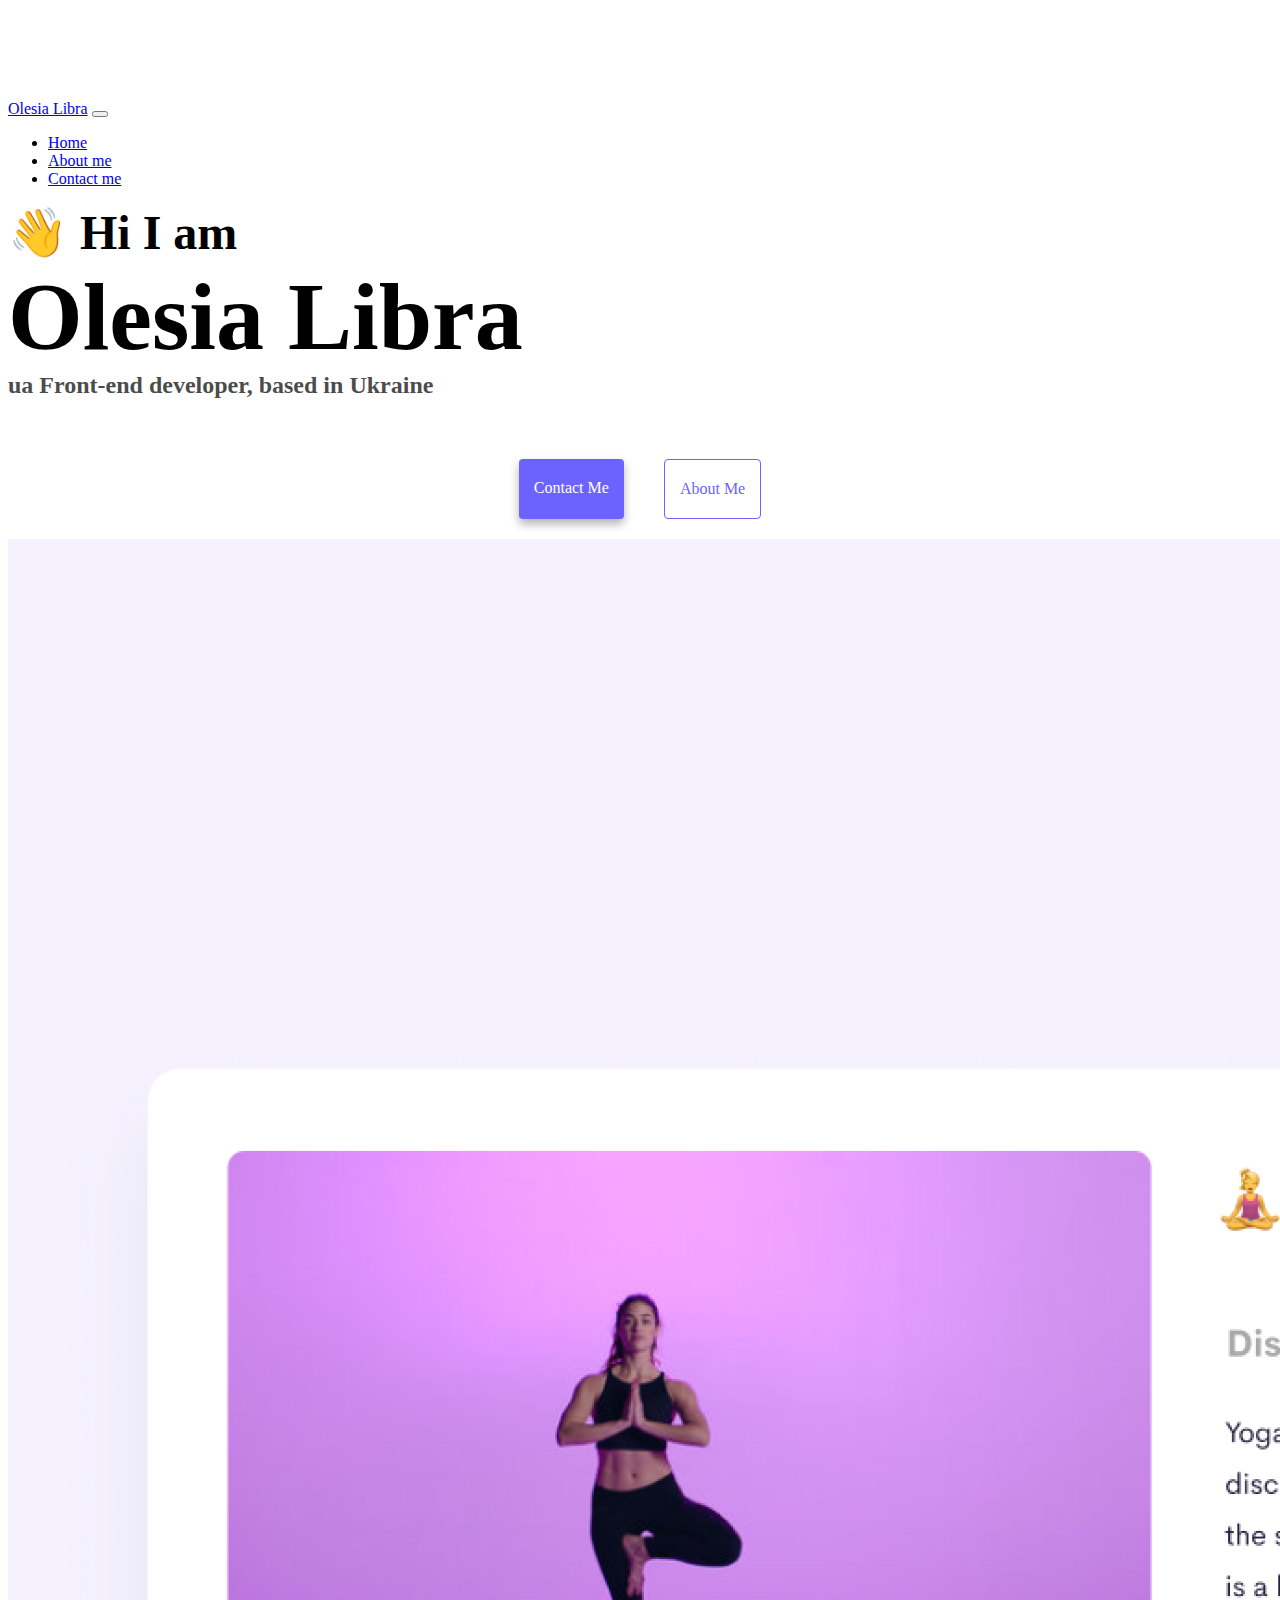
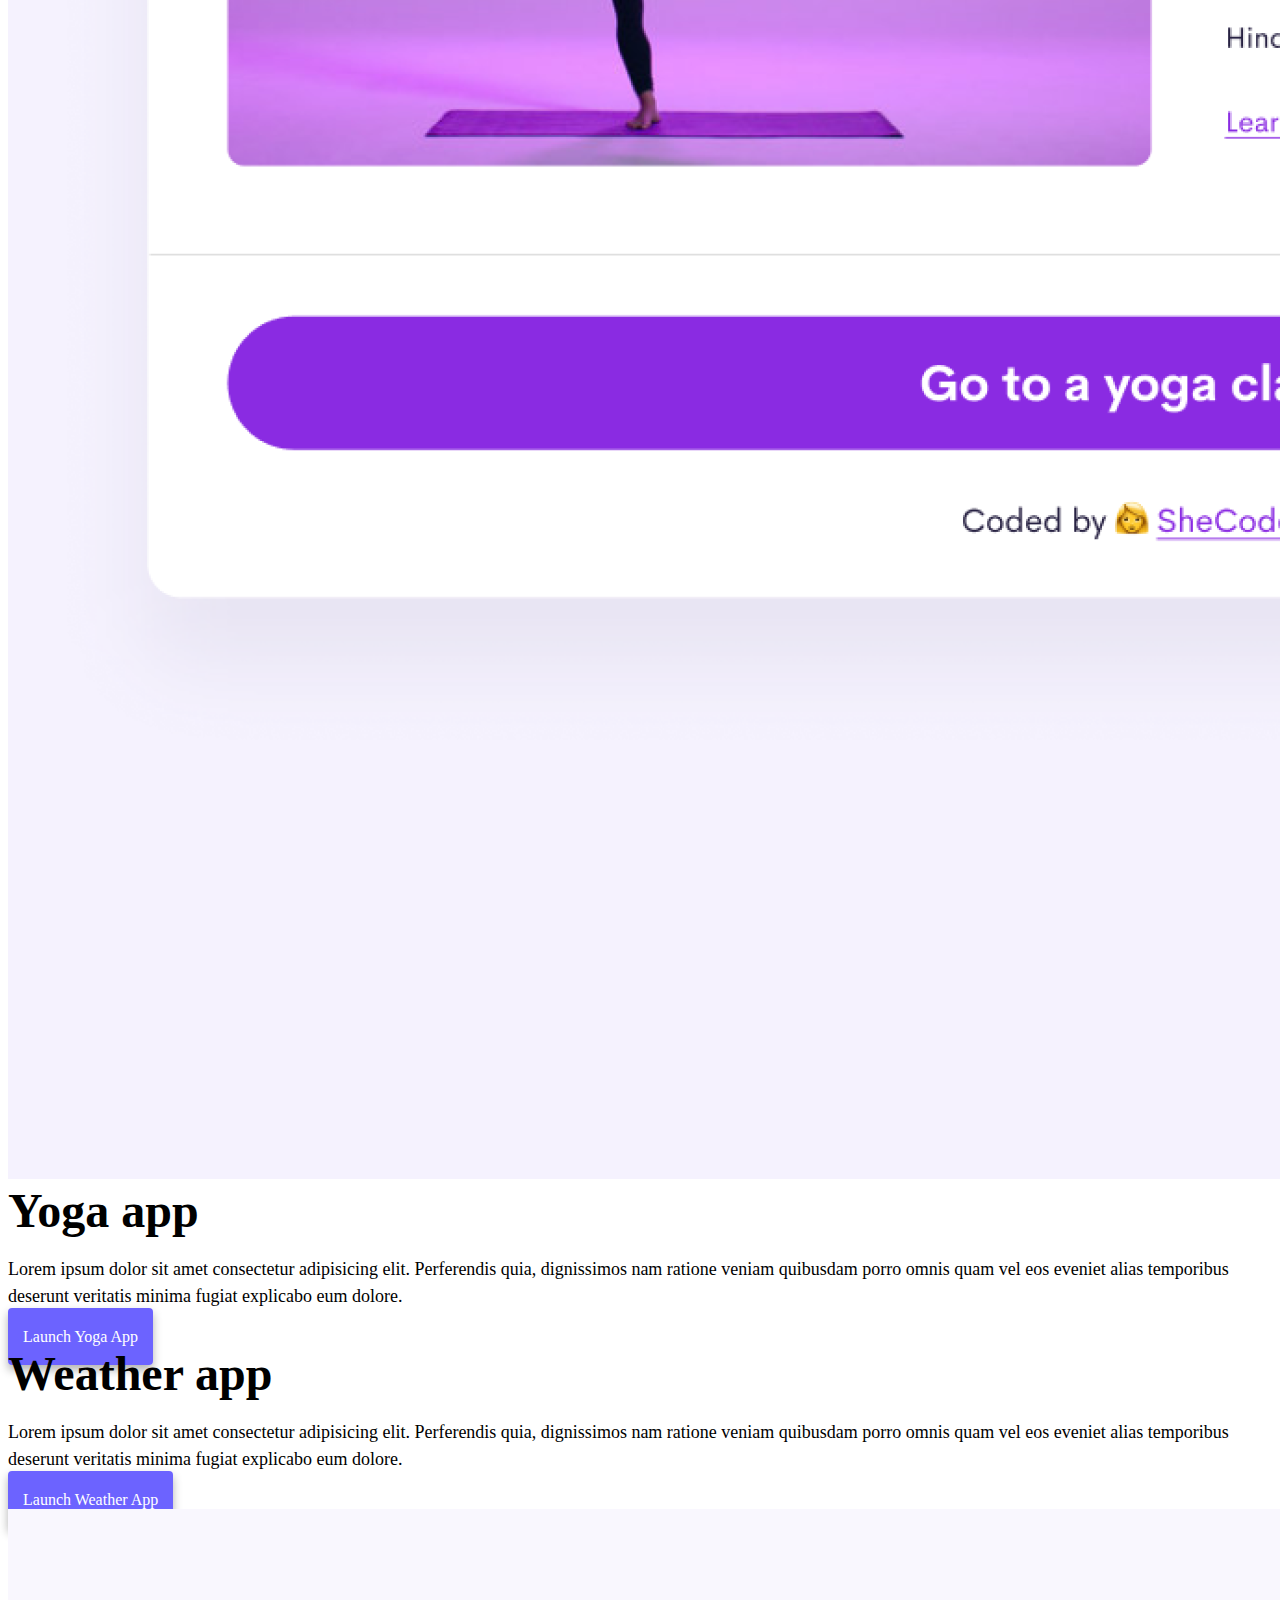
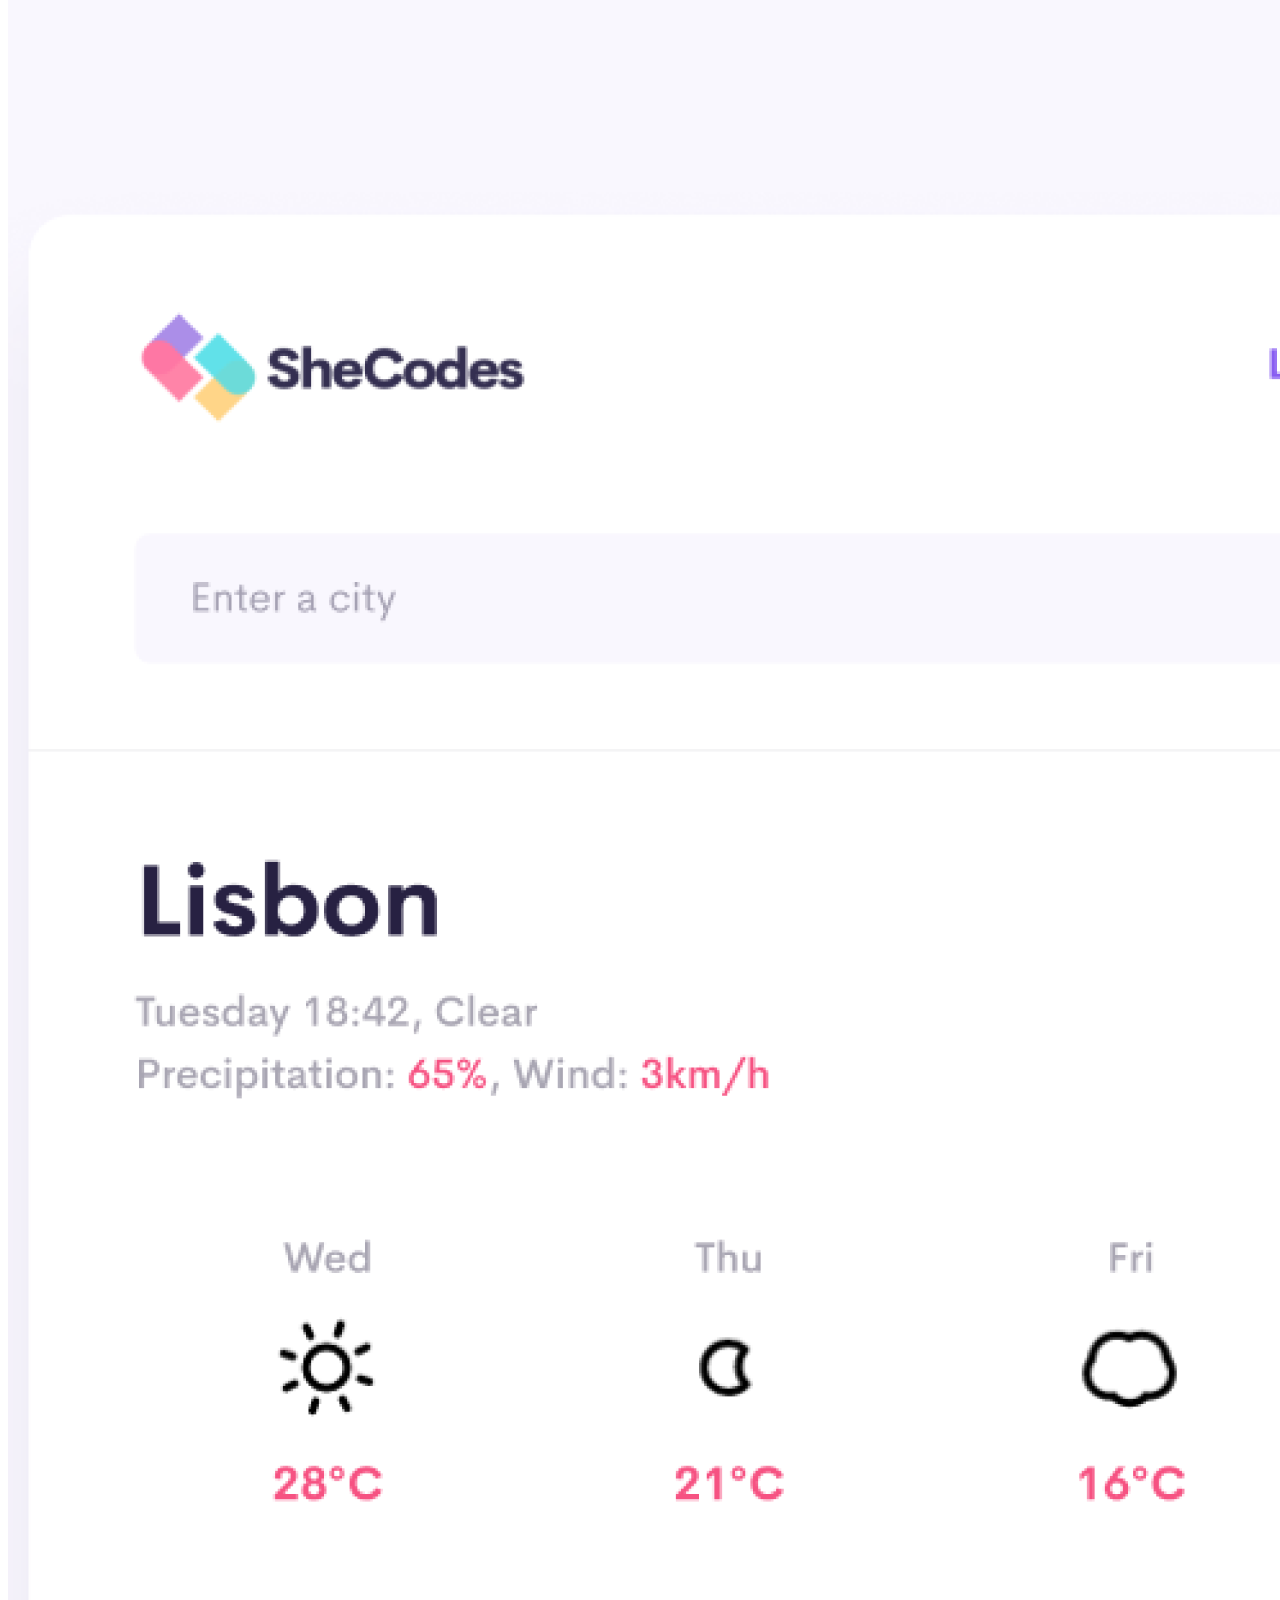
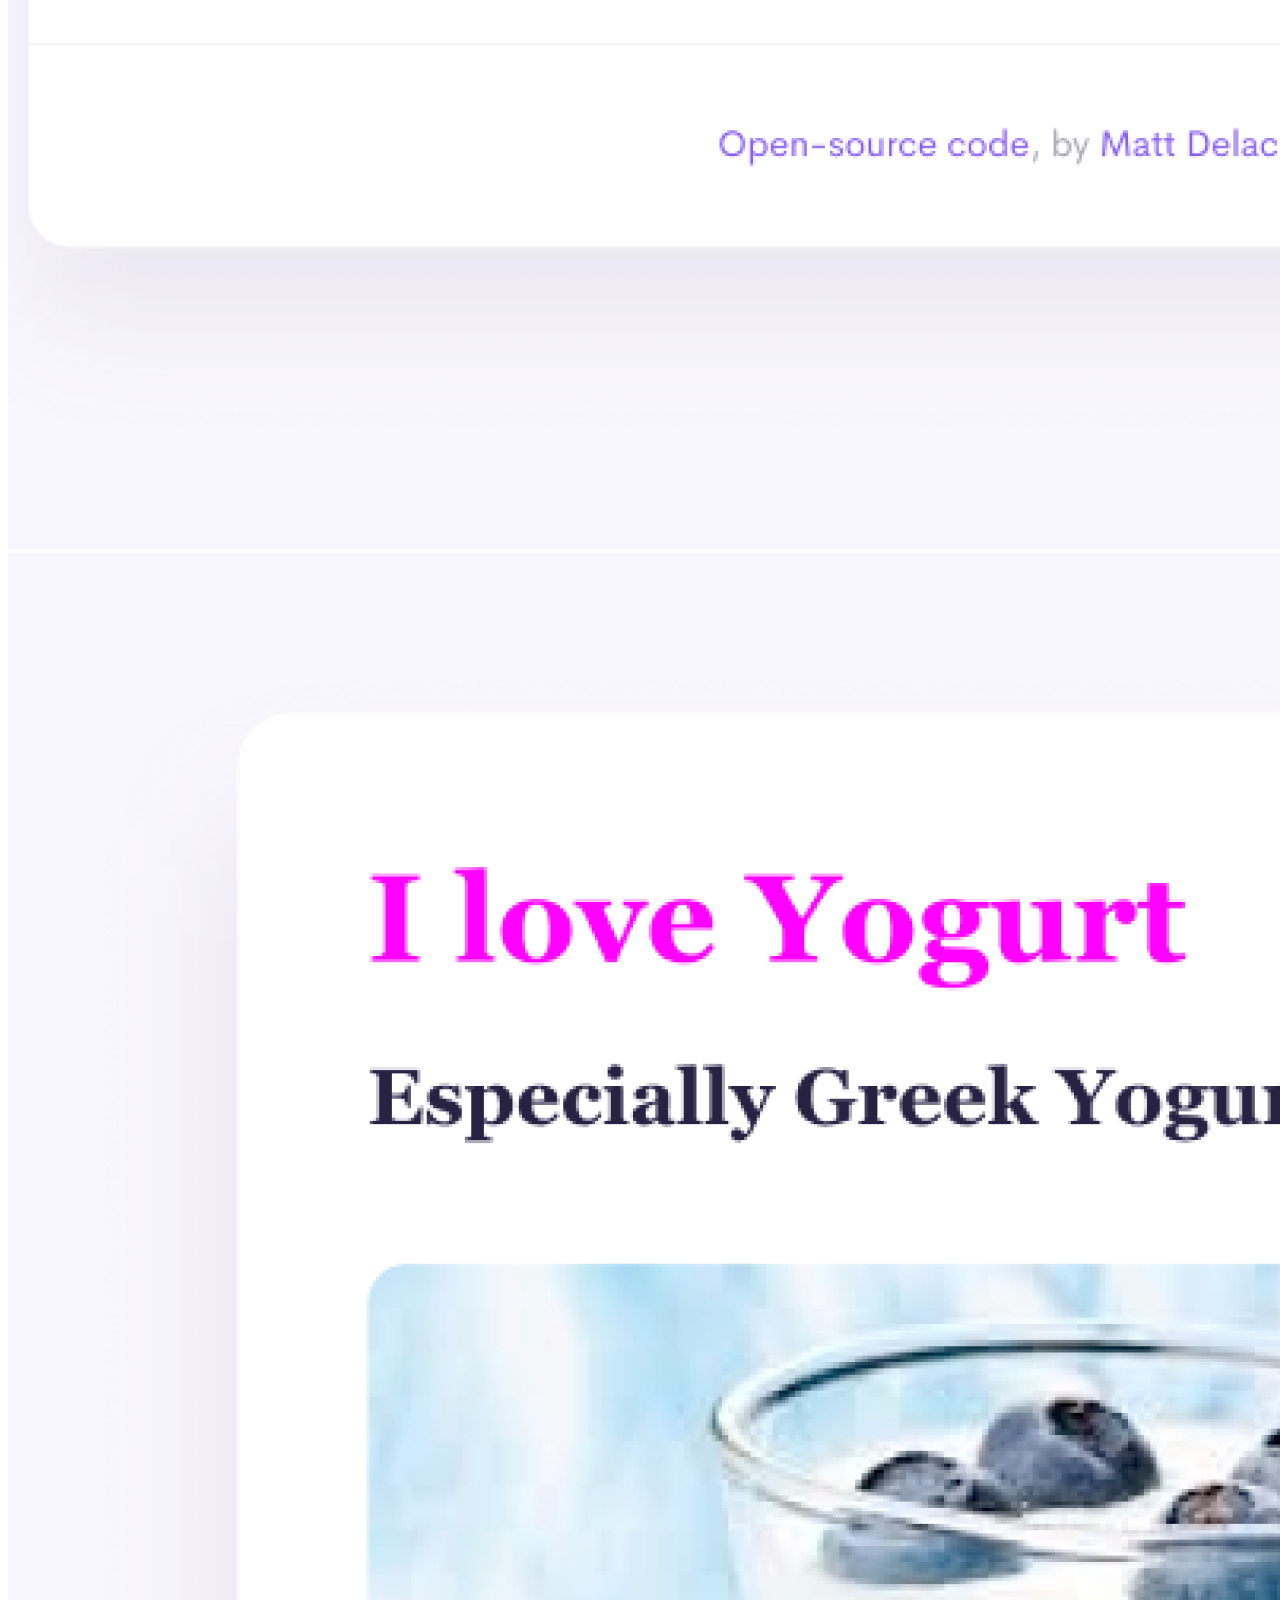
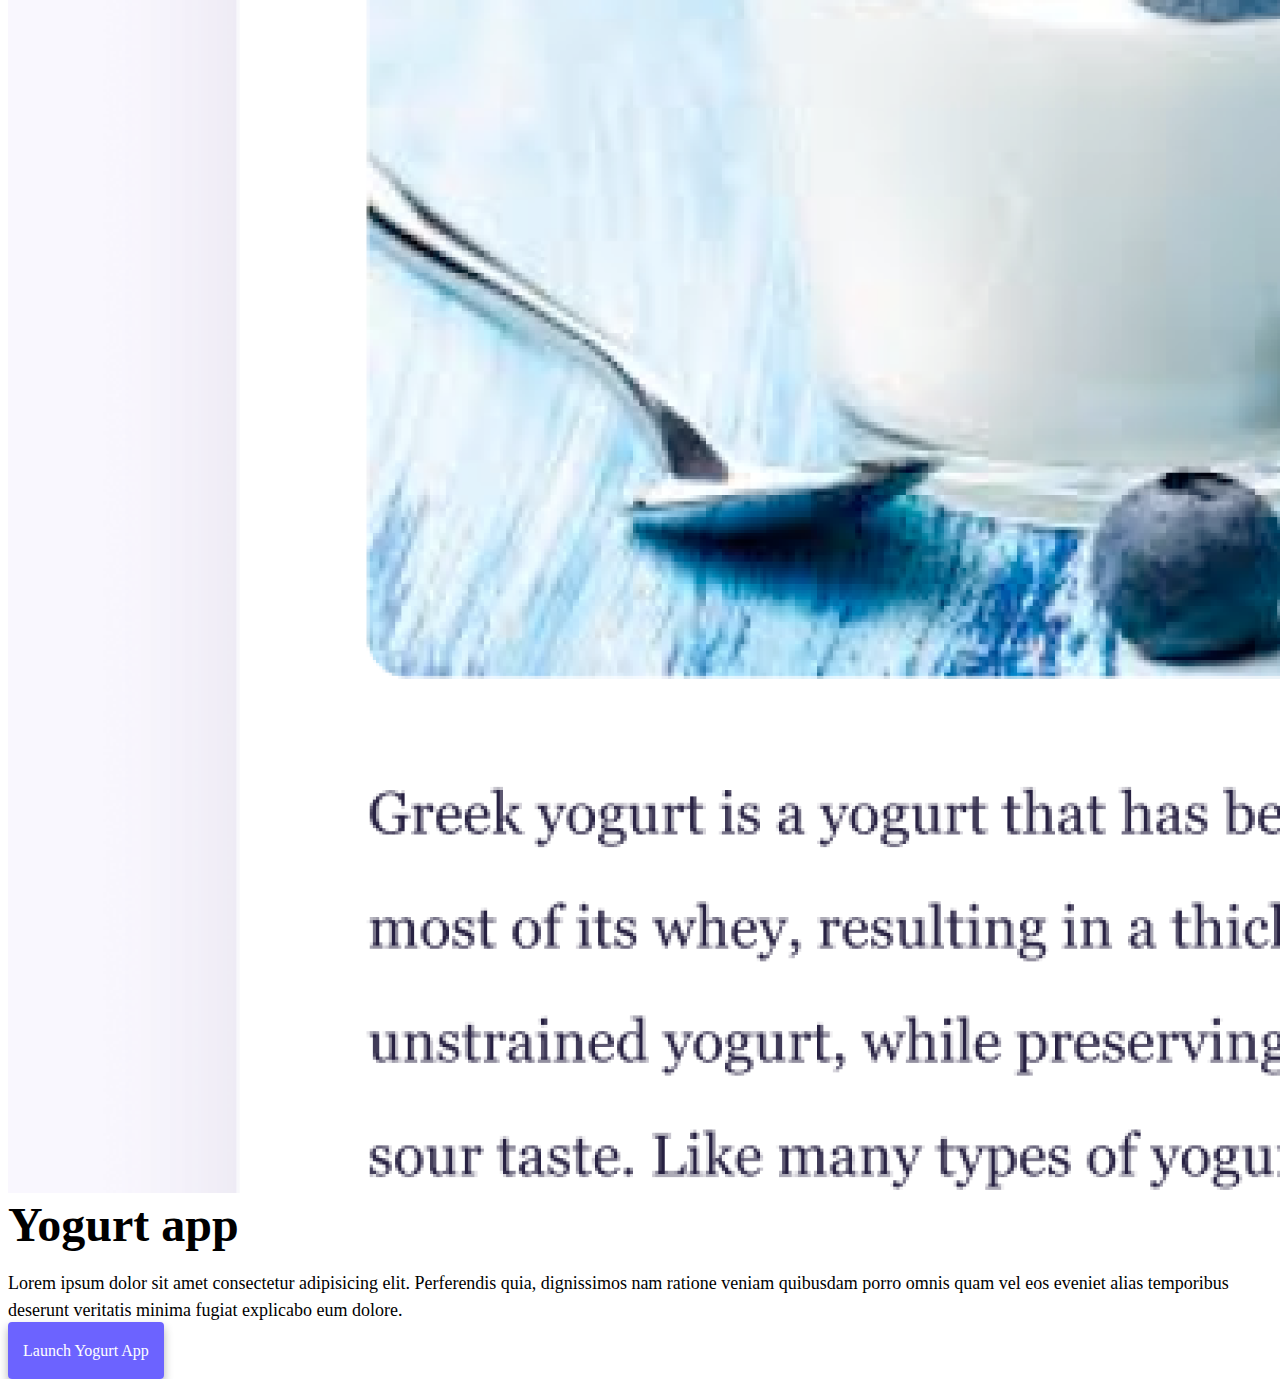
<file: index.html>
<!DOCTYPE html>
<html lang="en">

<head>
    <meta charset="UTF-8" />
    <meta http-equiv="X-UA-Compatible" content="IE=edge" />
    <meta name="viewport" content="width=device-width, initial-scale=1.0" />
    <meta name="description"
        content="Olesia Libra is a front-end developer based in Ukraine, check out her projects and contact her for job inquiries" />
    <title>Front-end developer - Olesia Libra</title>
    <link href="https://cdn.jsdelivr.net/npm/bootstrap@5.0.0-beta2/dist/css/bootstrap.min.css" rel="stylesheet"
        integrity="sha384-BmbxuPwQa2lc/FVzBcNJ7UAyJxM6wuqIj61tLrc4wSX0szH/Ev+nYRRuWlolflfl" crossorigin="anonymous" />
    <script src="https://cdn.jsdelivr.net/npm/bootstrap@5.0.0-beta2/dist/js/bootstrap.bundle.min.js"
        integrity="sha384-b5kHyXgcpbZJO/tY9Ul7kGkf1S0CWuKcCD38l8YkeH8z8QjE0GmW1gYU5S9FOnJ0"
        crossorigin="anonymous"></script>
    <link rel="stylesheet" href="src/style.css" />
</head>

<body>
    <nav class="navbar navbar-expand-lg navbar-light bg-light fixed-top">
        <div class="container">
            <a class="navbar-brand" href="index.html" title="Homepage">Olesia Libra</a>
            <button class="navbar-toggler" type="button" data-bs-toggle="collapse" data-bs-target="#navbarNav"
                aria-controls="navbarNav" aria-expanded="false" aria-label="Toggle navigation">
                <span class="navbar-toggler-icon"></span>
            </button>
            <div class="collapse navbar-collapse" id="navbarNav">
                <ul class="navbar-nav">
                    <li class="nav-item">
                        <a class="nav-link active" aria-current="page" href="index.html" title="Homepage">Home</a>
                    </li>
                    <li class="nav-item">
                        <a class="nav-link" href="about.html" title="About Olesia Libra">About me</a>
                    </li>
                    <li class="nav-item">
                        <a class="nav-link" href="about.html#contact" title="Contact Olesia Libra">Contact me</a>
                    </li>
                </ul>
            </div>
        </div>
    </nav>
    <h2 class="text-center">👋 Hi I am</h2>
    <h1 class="text-center">Olesia Libra</h1>
    <h3 class="text-center">ua Front-end developer, based in Ukraine</h3>
    <div class="navigation-links mb-5">
        <a href="about.html#contact" class="primary-link" title="Contact Olesia Libra">Contact me</a>
        <a href="about.html" class="secondary-link" title="About Olesia Libra">About me</a>
    </div>
    <div class="container">
        <div class="row">
            <div class="col-sm-6">
                <img src="images/yoga.png" alt="Yoga project" class="img-fluid rounded d-none d-sm-block" />
            </div>
            <div class="col-sm-6">
                <h2 class="mb-3">Yoga app</h2>
                <p>
                    Lorem ipsum dolor sit amet consectetur adipisicing elit. Perferendis
                    quia, dignissimos nam ratione veniam quibusdam porro omnis quam vel
                    eos eveniet alias temporibus deserunt veritatis minima fugiat
                    explicabo eum dolore.
                </p>
                <div class="mt-5">
                    <a href="#" class="primary-link project-link" title="Yoga project">Launch Yoga App</a>
                </div>
            </div>
        </div>
        <div class="row mt-5">
            <div class="col-sm-6">
                <h2 class="mb-3">Weather app</h2>
                <p>
                    Lorem ipsum dolor sit amet consectetur adipisicing elit. Perferendis
                    quia, dignissimos nam ratione veniam quibusdam porro omnis quam vel
                    eos eveniet alias temporibus deserunt veritatis minima fugiat
                    explicabo eum dolore.
                </p>
                <div class="mt-5">
                    <a href="#" class="primary-link project-link" title="Weather project">Launch Weather App</a>
                </div>
            </div>
            <div class="col-sm-6">
                <img src="images/weather.png" alt="weather project" class="img-fluid rounded d-none d-sm-block" />
            </div>
        </div>
        <div class="row mt-5 mb-5">
            <div class="col-sm-6">
                <img src="images/yogurt.png" alt="yogurt project" class="img-fluid rounded d-none d-sm-block" />
            </div>
            <div class="col-sm-6">
                <h2 class="mb-3">Yogurt app</h2>
                <p>
                    Lorem ipsum dolor sit amet consectetur adipisicing elit. Perferendis
                    quia, dignissimos nam ratione veniam quibusdam porro omnis quam vel
                    eos eveniet alias temporibus deserunt veritatis minima fugiat
                    explicabo eum dolore.
                </p>
                <div class="mt-5">
                    <a href="#" class="primary-link project-link" title="Yogurt project">Launch Yogurt App</a>
                </div>
            </div>
        </div>
    </div>
</body>

</html>
</file>
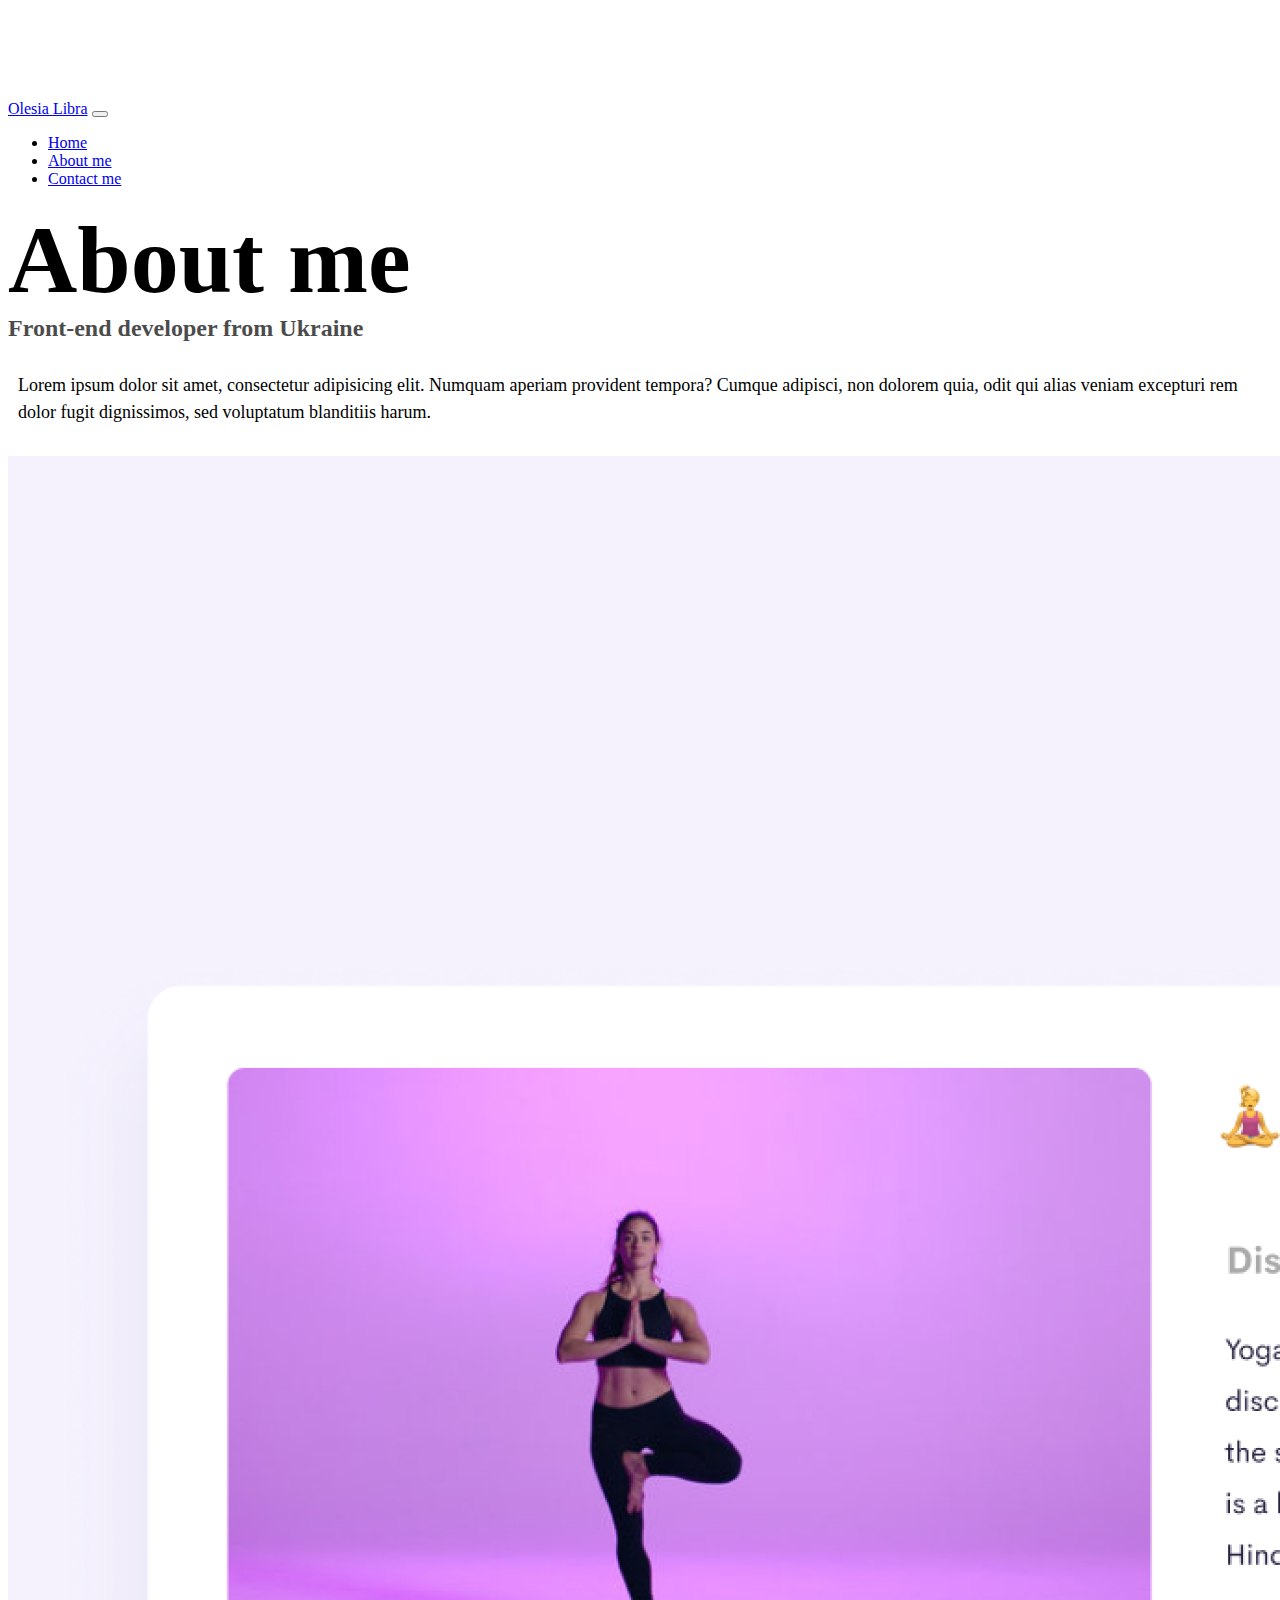
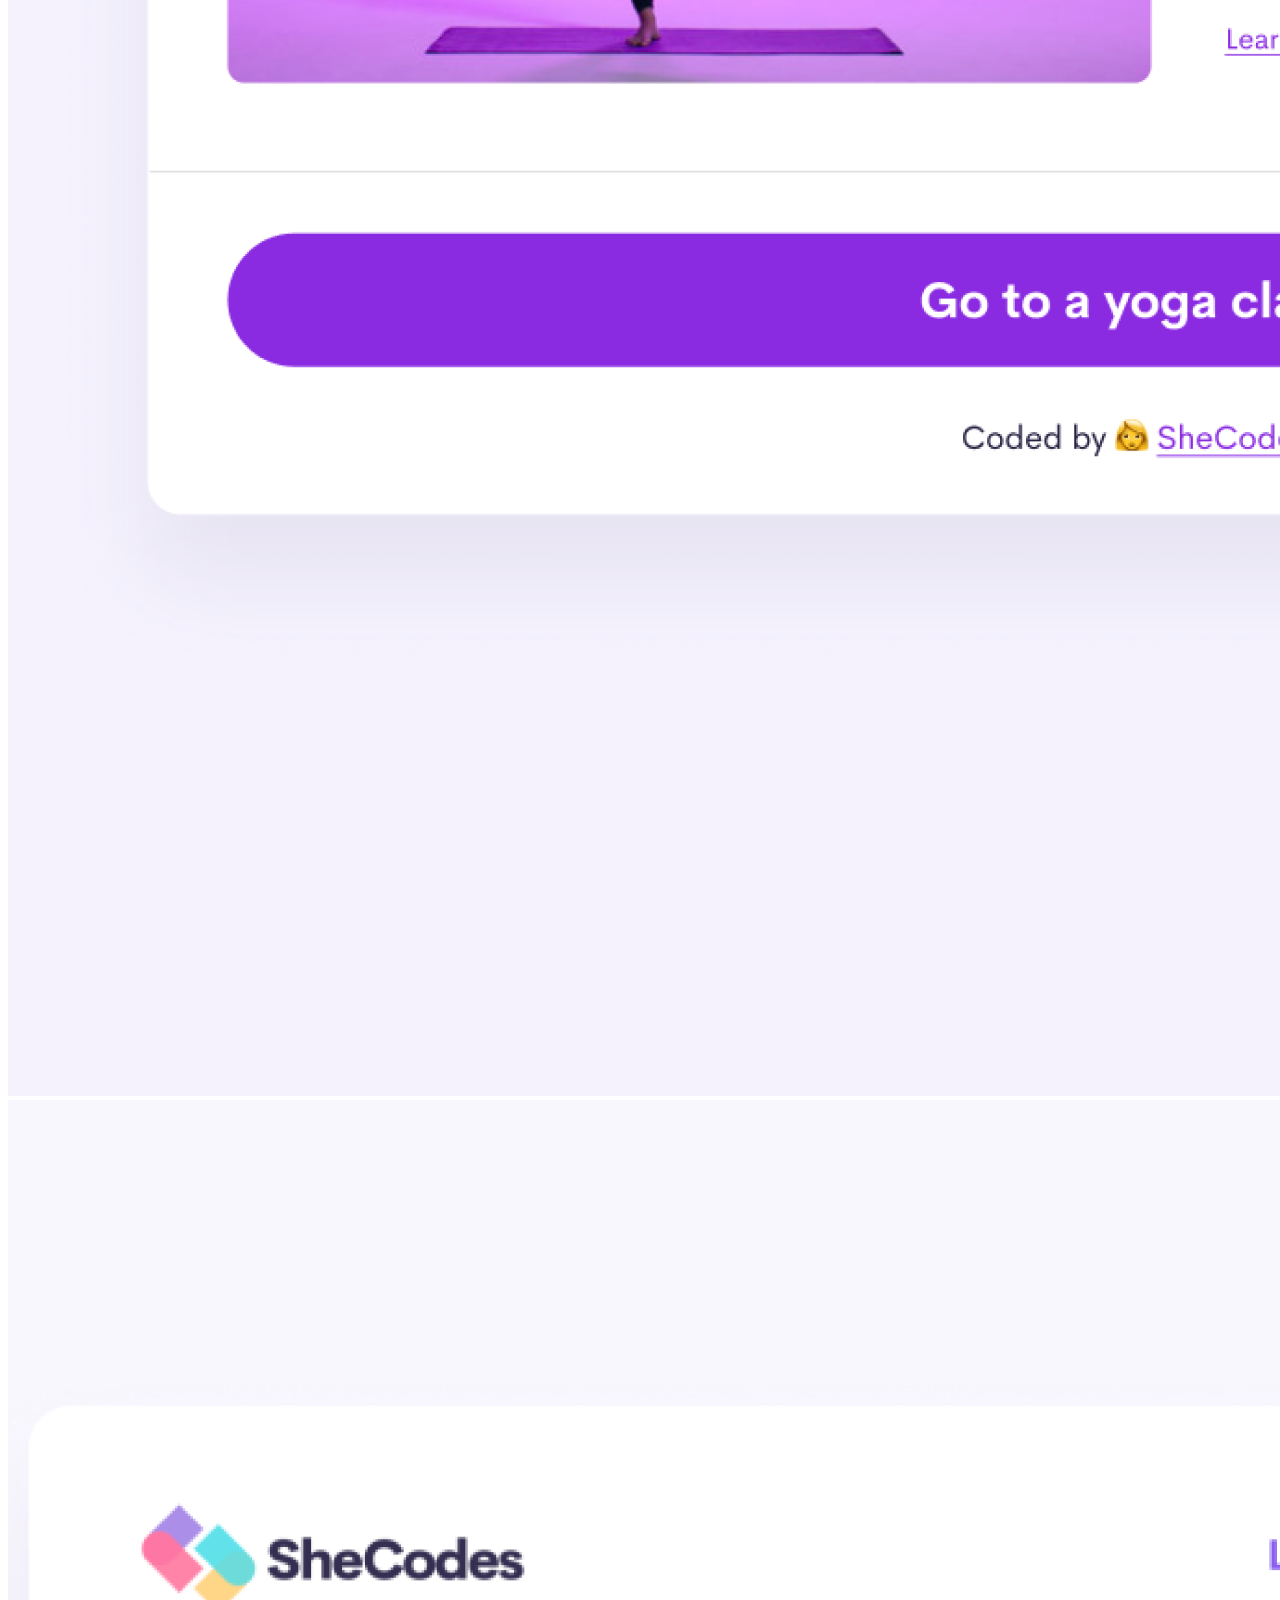
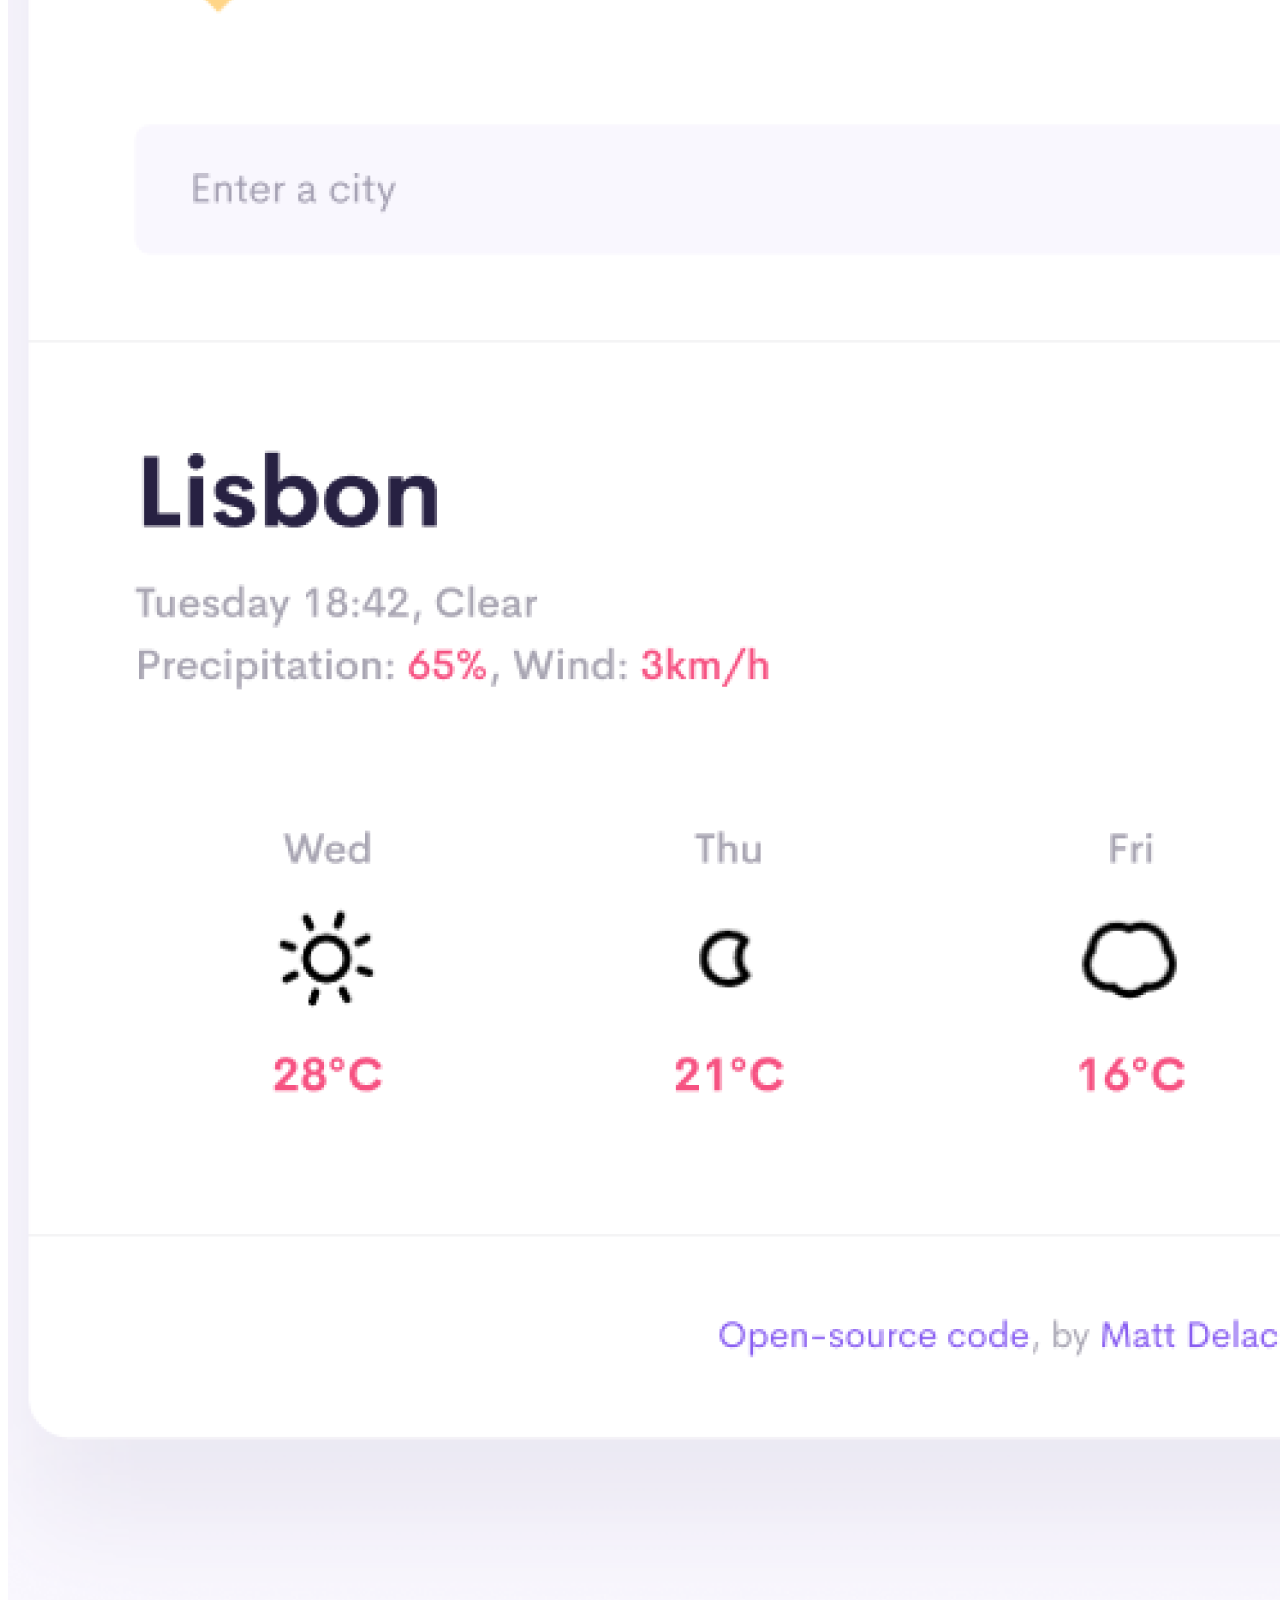
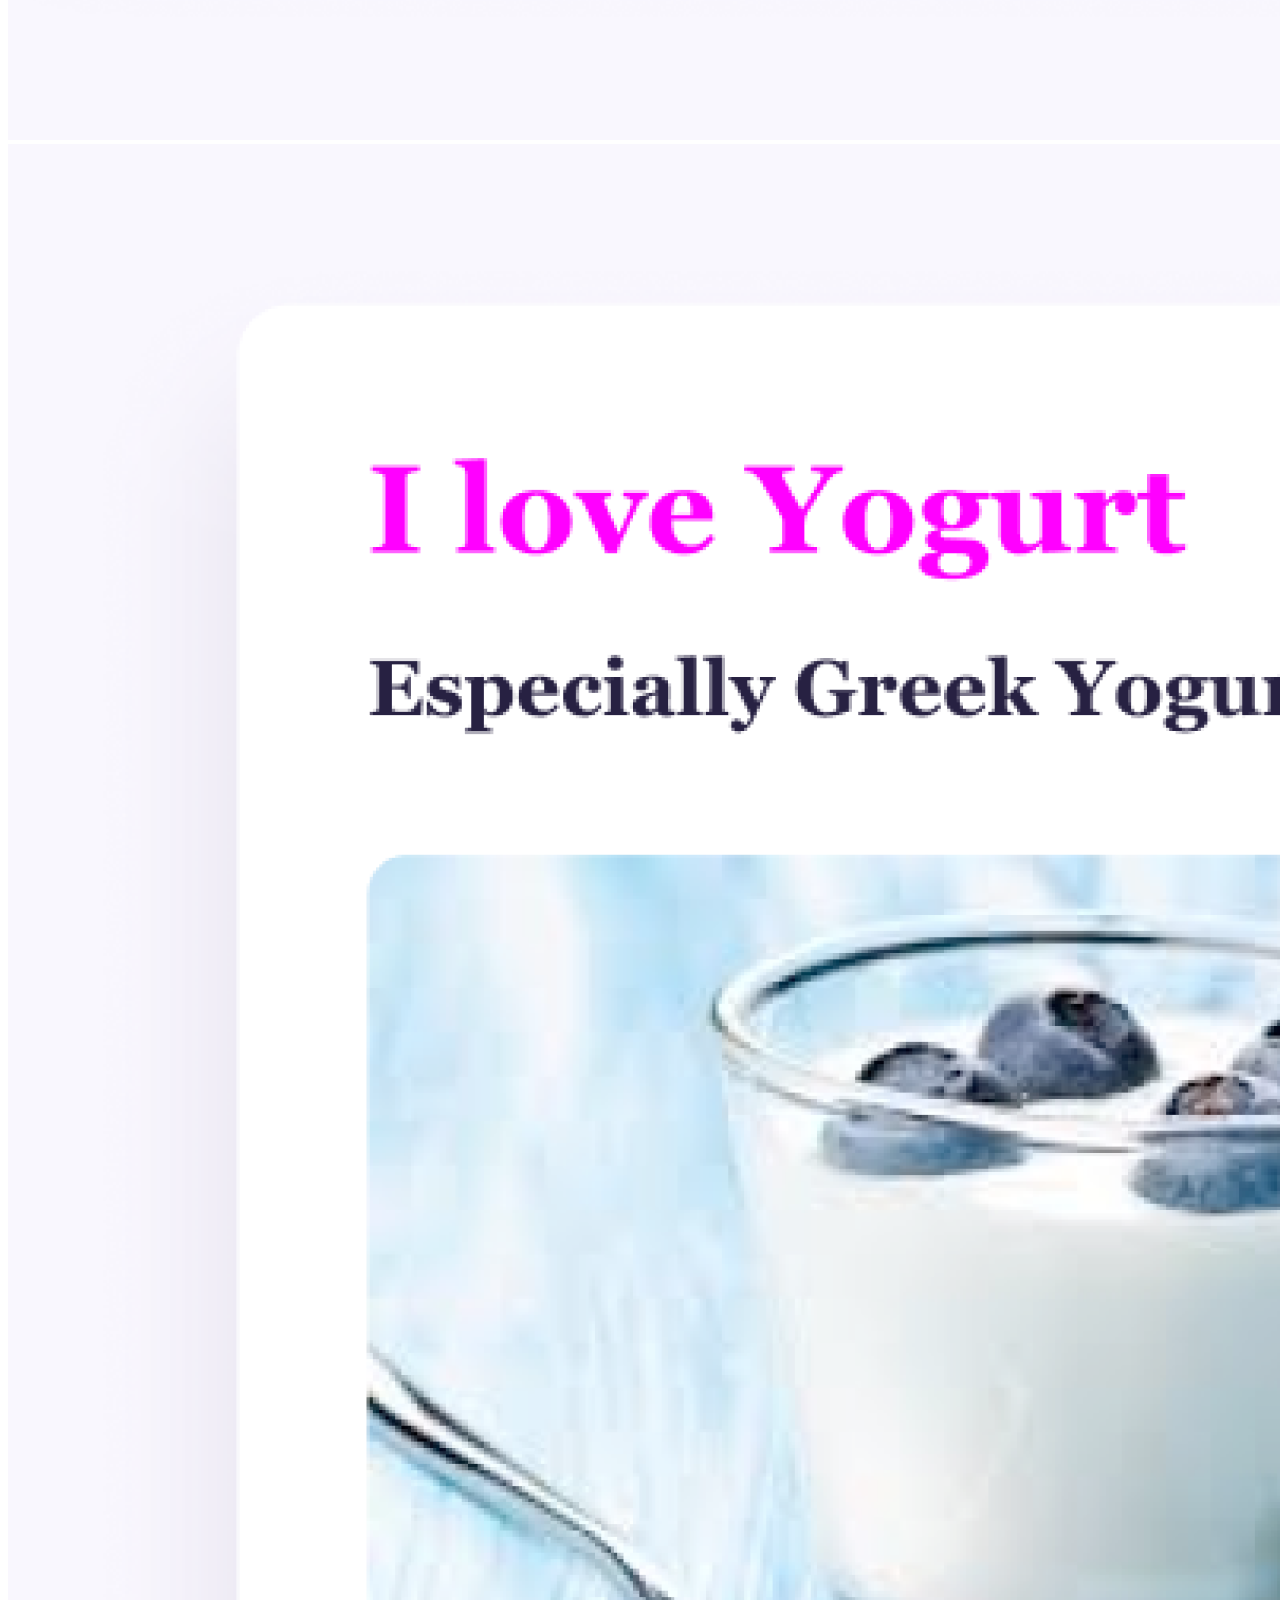
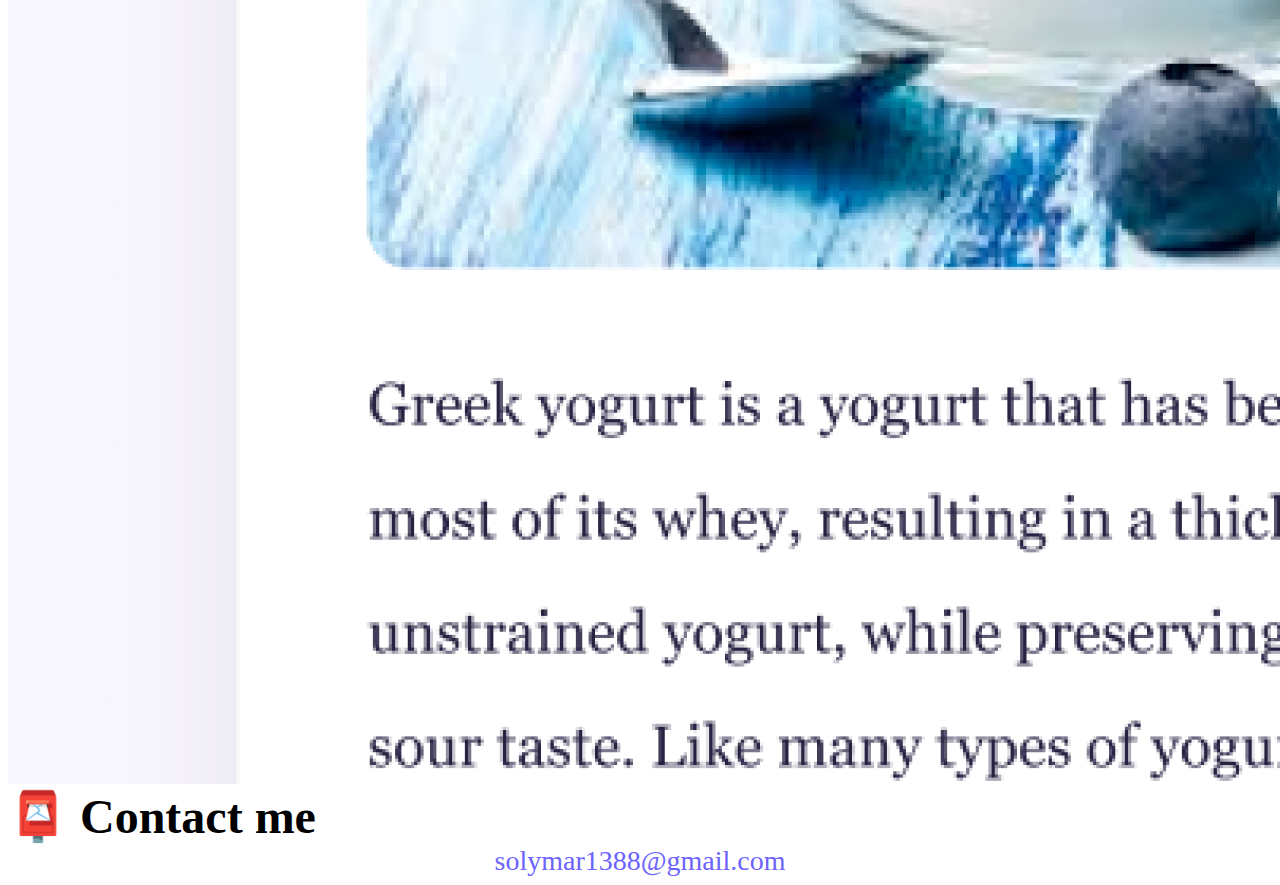
<file: about.html>
<!DOCTYPE html>
<html lang="en">

<head>
    <meta charset="UTF-8" />
    <meta http-equiv="X-UA-Compatible" content="IE=edge" />
    <meta name="viewport" content="width=device-width, initial-scale=1.0" />
    <meta name="description" content="About Olesia Libra, a front-end developer based in Ukraine" />
    <link href="https://cdn.jsdelivr.net/npm/bootstrap@5.0.0-beta2/dist/css/bootstrap.min.css" rel="stylesheet"
        integrity="sha384-BmbxuPwQa2lc/FVzBcNJ7UAyJxM6wuqIj61tLrc4wSX0szH/Ev+nYRRuWlolflfl" crossorigin="anonymous" />
    <script src="https://cdn.jsdelivr.net/npm/bootstrap@5.0.0-beta2/dist/js/bootstrap.bundle.min.js"
        integrity="sha384-b5kHyXgcpbZJO/tY9Ul7kGkf1S0CWuKcCD38l8YkeH8z8QjE0GmW1gYU5S9FOnJ0"
        crossorigin="anonymous"></script>
    <link rel="stylesheet" href="src/style.css" />
    <title>About me - Olesia Libra</title>
</head>

<body>
    <nav class="navbar navbar-expand-lg navbar-light bg-light fixed-top">
        <div class="container">
            <a class="navbar-brand" href="index.html" title="Homepage">Olesia Libra</a>
            <button class="navbar-toggler" type="button" data-bs-toggle="collapse" data-bs-target="#navbarNav"
                aria-controls="navbarNav" aria-expanded="false" aria-label="Toggle navigation">
                <span class="navbar-toggler-icon"></span>
            </button>
            <div class="collapse navbar-collapse" id="navbarNav">
                <ul class="navbar-nav">
                    <li class="nav-item">
                        <a class="nav-link" aria-current="page" href="index.html" title="Homepage">Home</a>
                    </li>
                    <li class="nav-item">
                        <a class="nav-link active" href="about.html" title="About Olesia Libra">About me</a>
                    </li>
                    <li class="nav-item">
                        <a class="nav-link" href="about.html#contact" title="Contact Olesia Libra">Contact me</a>
                    </li>
                </ul>
            </div>
        </div>
    </nav>
    <h1 class="text-center">About me</h1>
    <h3 class="text-center">Front-end developer from Ukraine</h3>
    <div class="about-paragraphs text-center">
        <p>
            Lorem ipsum dolor sit amet, consectetur adipisicing elit. Numquam
            aperiam provident tempora? Cumque adipisci, non dolorem quia, odit qui
            alias veniam excepturi rem dolor fugit dignissimos, sed voluptatum
            blanditiis harum.
        </p>
    </div>
    <div class="container">
        <div class="row">
            <div class="col-sm-4">
                <img src="images/yoga.png" alt="Yoga project" class="img-fluid p-2 mb4 shadow rounded" />
            </div>
            <div class="col-sm-4">
                <img src="images/weather.png" alt="Weather project" class="img-fluid p-2 mb4 shadow rounded" />
            </div>
            <div class="col-sm-4">
                <img src="images/yogurt.png" alt="Yogurt project" class="img-fluid p-2 mb4 shadow rounded" />
            </div>
        </div>
    </div>
    <div id="contact" class="mt-5 mb-3">
        <h2 class="text-center">📮 Contact me</h2>
        <a href="mailto:solymar1388@gmail.com" class="email-link"> solymar1388@gmail.com </a>
    </div>
</body>

</html>
</file>
<file: src/style.css>
:root {
    --primary-color: #6c63ff;
    --secondary-color: #f5f2fe;
    --box-shadow: 0 5px 10px rgba(0, 0, 0, 0.3);
}

body {
    margin-top: 100px;
}

h1,
h2,
h3 {
    margin: 0;
}

h1 {
    font-size: 96px;
}

h2 {
    font-size: 48px;
}

h3 {
    font-size: 24px;
    opacity: 0.7;
}

p {
    font-size: 18px;
    line-height: 1.5;
}

.navigation-links {
    display: flex;
    margin-top: 40px;
    justify-content: center;
}

.navigation-links a {
    margin: 20px;
}

.primary-link {
    border-radius: 4px;
    padding: 20px 15px;
    text-decoration: none;
    text-transform: capitalize;
    background: var(--primary-color);
    box-shadow: var(--box-shadow);
    color: white;
}

.secondary-link {
    border-radius: 4px;
    padding: 20px 15px;
    text-decoration: none;
    text-transform: capitalize;
    color: var(--primary-color);
    border: 1px solid var(--primary-color);
}

.homepage-link {
    color: var(--primary-color);
    text-align: center;
    display: block;
}

.about-paragraphs {
    margin: 30px 0;
}

.about-paragraphs p {
    margin: 10px;
}

.email-link {
    display: flex;
    justify-content: center;
    color: var(--primary-color);
    font-size: 28px;
    text-decoration: none;
}

.email-link:hover {
    text-decoration: underline;
}

@media (max-width: 576px) {
    h1 {
        font-size: 46px;
        line-height: 1.5;
    }
    h2 {
        font-size: 32px;
        text-align: center;
    }

    p {
        text-align: center;
    }

    .project-link {
        display: block;
        text-align: center;
        margin: 0 20px;
    }

    .email-link {
        font-size: 20px;
        display: block;
        text-align: center;
    }
}
</file>
